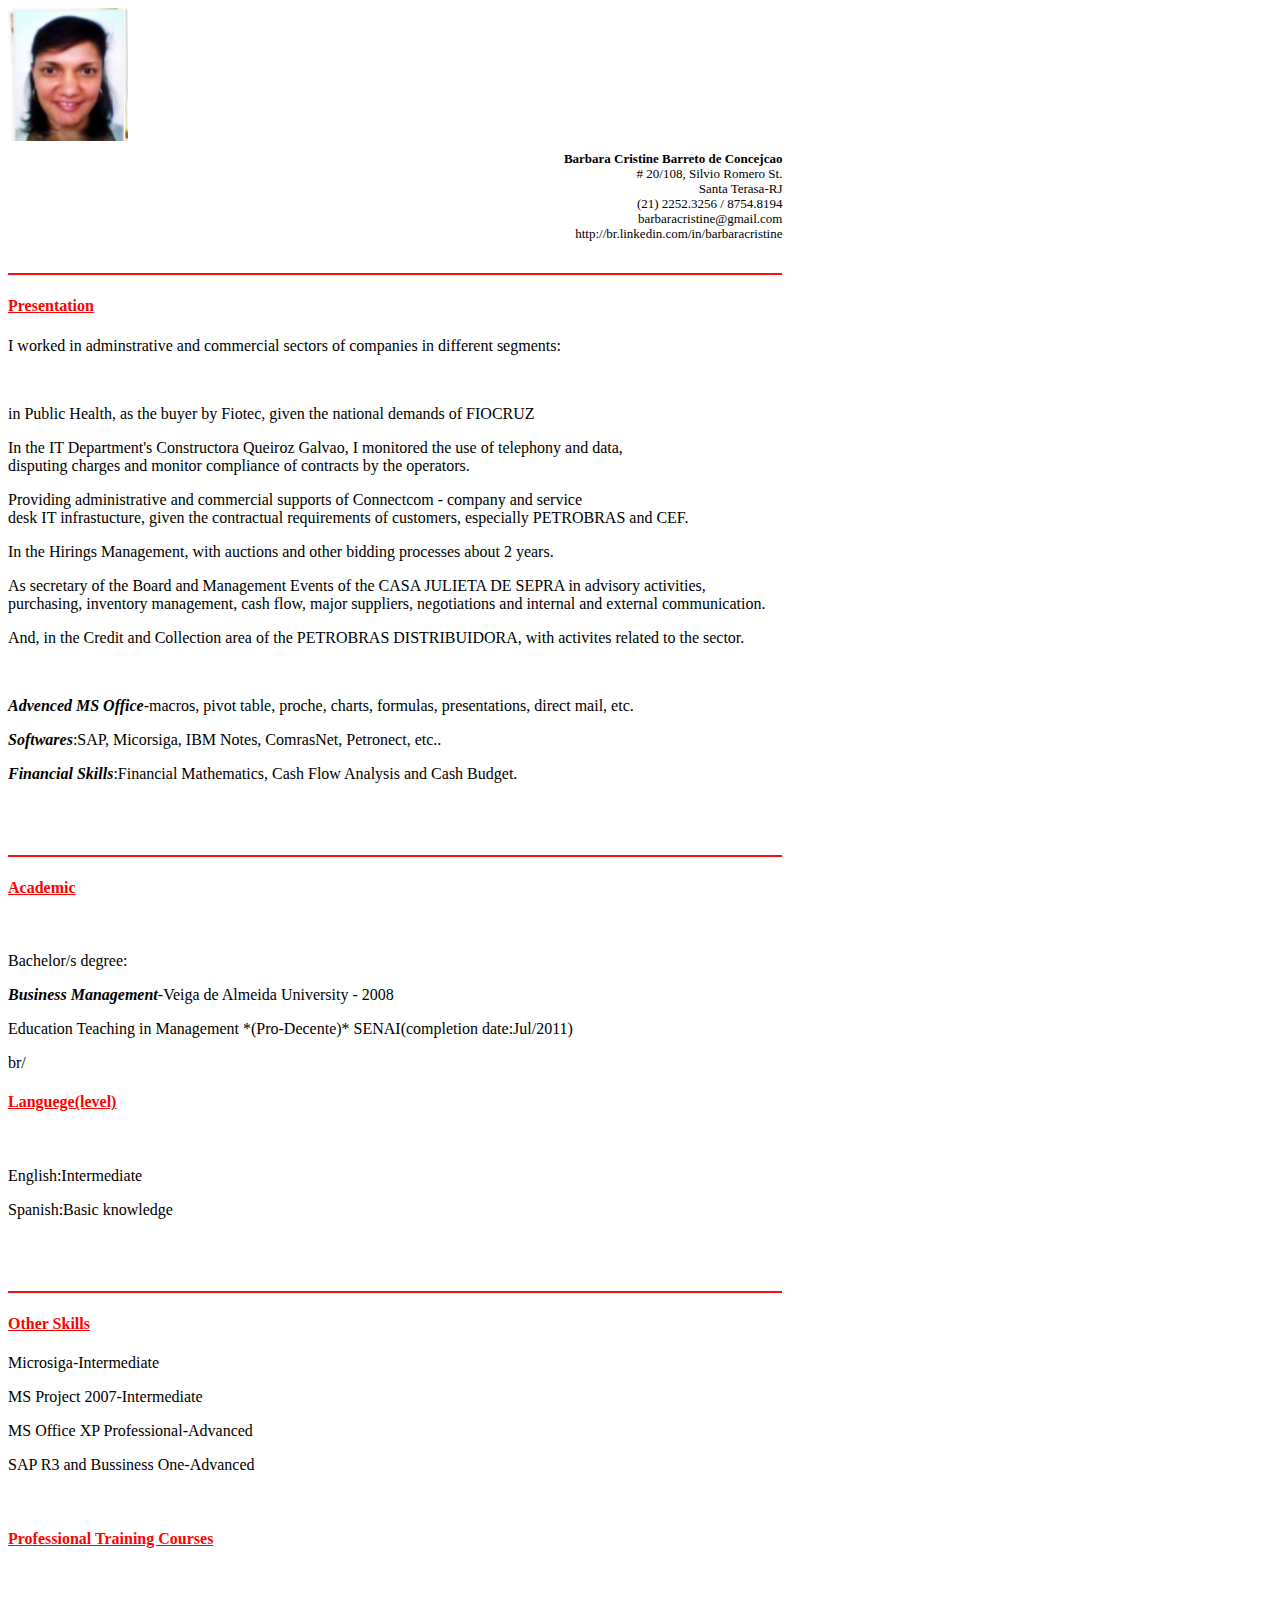
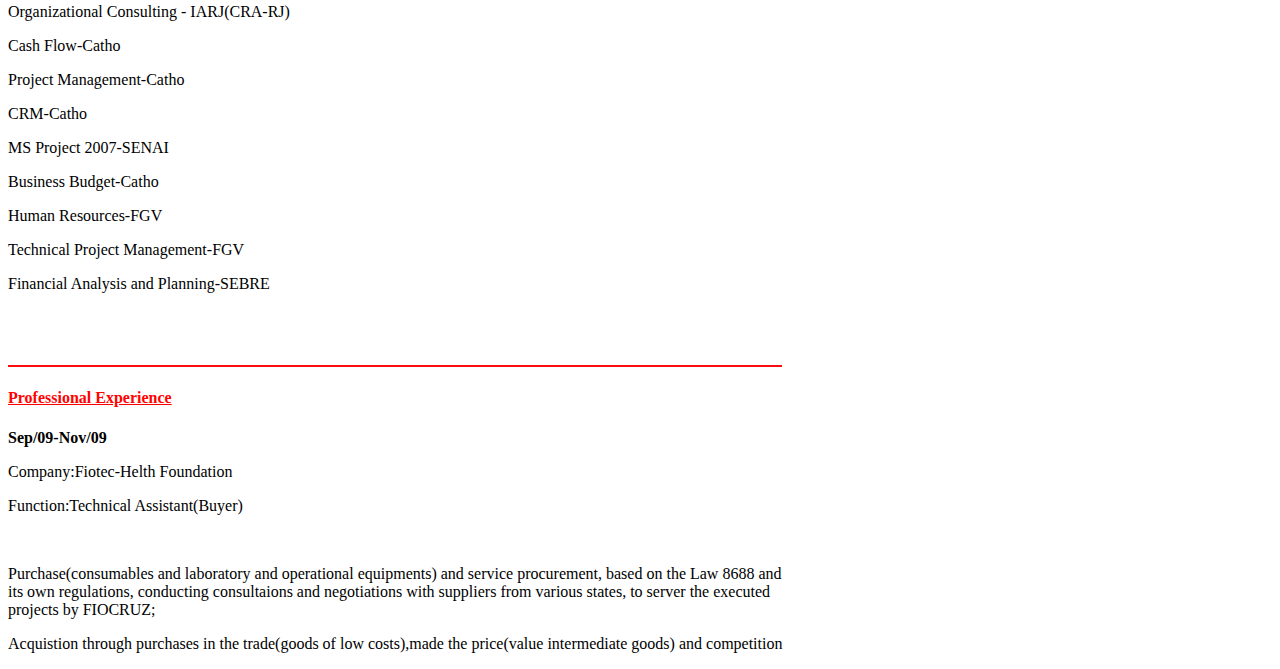
<file: assignment 2.html>
<!DOCTYPE html>
<html lang="en">
<head>
    <meta charset="UTF-8">
    <title>CV</title>
    <link rel="stylesheet" type="text/css" href="css/lab.css"/>
</head>


<body>
<img src="images/Capture.PNG">

<p class="paragraph">
    <b>Barbara Cristine Barreto de Concejcao</b></p>
<p class="paragraph"># 20/108, Silvio Romero St.</p>
<p class="paragraph">Santa Terasa-RJ</p>
<p class="paragraph">(21) 2252.3256 / 8754.8194 </p>
<p class="paragraph">barbaracristine@gmail.com</p>
<p class="paragraph">
    http://br.linkedin.com/in/barbaracristine</p>

<h5>asd</h5>
<h4>Presentation</h4>
    <p>     I worked in adminstrative and commercial sectors of companies in different segments:</p>
    <p><br/></p>
    <p>in Public Health, as the buyer by Fiotec, given the national demands of FIOCRUZ</p>
    <p>In the IT Department's Constructora Queiroz Galvao, I monitored the use of telephony and data,<br/>disputing charges and monitor compliance of contracts by the operators.</p>
    <p>Providing administrative and commercial supports of Connectcom - company and service<br/>desk IT infrastucture, given the contractual requirements of customers, especially PETROBRAS and CEF.</p>
    <p>In the Hirings Management, with auctions and other bidding processes about 2 years.</p>
    <p>As secretary of the Board and Management Events of the CASA JULIETA DE SEPRA in advisory activities,<br/>purchasing, inventory management, cash flow, major suppliers, negotiations and internal and external communication.</p>
    <p>And, in the Credit and Collection area of the PETROBRAS DISTRIBUIDORA, with activites related to the sector.</p>
    <p><br/></p>
    <p><b><i>Advenced MS Office</i></b>-macros, pivot table, proche, charts, formulas, presentations, direct mail, etc.</p>
    <p><b><i>Softwares</i></b>:SAP, Micorsiga, IBM Notes, ComrasNet, Petronect, etc..</p>
    <p><b><i>Financial Skills</i></b>:Financial Mathematics, Cash Flow Analysis and Cash Budget.</p>
    <p><br/></p>
<h5>asd</h5>
<h4>Academic</h4>
    <p><br/></p>
    <p>Bachelor/s degree:</p>
    <p><b><i>Business Management</i></b>-Veiga de Almeida University - 2008</p>
    <p>Education Teaching in Management *(Pro-Decente)* SENAI(completion date:Jul/2011)</p>
    <p>br/</p>
    <h4>Languege(level)</h4>
    <p><br/></p>
    <p>English:Intermediate</p>
    <p>Spanish:Basic knowledge</p>
    <br/>
<h5>asd</h5>
<h4>Other Skills</h4>
    <p>Microsiga-Intermediate</p>
    <p>MS Project 2007-Intermediate</p>
    <p>MS Office XP Professional-Advanced</p>
    <p>SAP R3 and Bussiness One-Advanced</p>
    <p><br/></p>
    <h4>Professional Training Courses</h4>
    <p><br/></p>
    <p>Organizational Consulting - IARJ(CRA-RJ)</p>
    <p>Cash Flow-Catho</p>
    <p>Project Management-Catho</p>
    <p>CRM-Catho</p>
    <p>MS Project 2007-SENAI</p>
    <p>Business Budget-Catho</p>
    <p>Human Resources-FGV</p>
    <p>Technical Project Management-FGV</p>
    <p>Financial Analysis and Planning-SEBRE</p>
    <p><br/></p>
<h5>asd</h5>
<h4>Professional Experience</h4>
    <p><b>Sep/09-Nov/09</b></p>
    <p>Company:Fiotec-Helth Foundation</p>
    <p>Function:Technical Assistant(Buyer)</p>
    <p><br/></p>
    <p>Purchase(consumables and laboratory and operational equipments) and service procurement, based on the Law 8688 and<br/>its own regulations, conducting consultaions and negotiations with suppliers from various states, to server the executed<br/>projects by FIOCRUZ;</p>
    <p>Acquistion through purchases in the trade(goods of low costs),made the price(value intermediate goods) and competition</p>

</body>
</html>
</file>
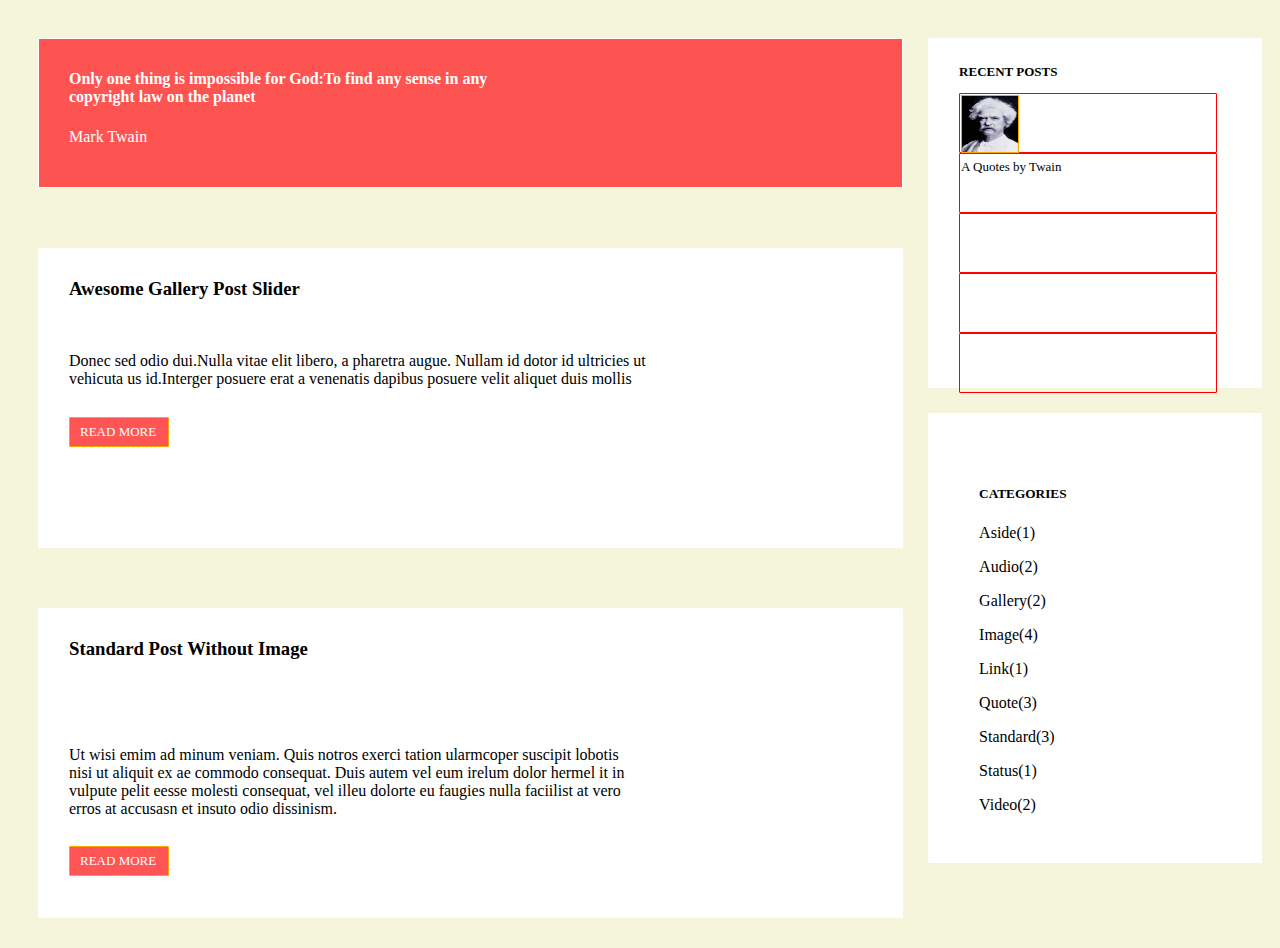
<file: assignment3.html>
<!DOCTYPE html>
<html lang="en">
<head>
    <meta charset="UTF-8">
    <title>assignment3</title>
    <link rel="stylesheet" href="css/as3.css">
</head>
    <body>

    <div class="recent">
        <h5 class="post">RECENT POSTS</h5>
        <div class="one">
            <div class="picture">

            <img src="images/twain.jfif" height="56px" width="56px">
            </div>
            <p class="post"> A Quotes by Twain</p>



        </div>
        <div class="two">



        </div>
        <div class="three">

        </div>
        <div class="four">
        </div>
        <div class="five"></div>


    </div>


    <div class="onlyone">
        <h4>Only one thing is impossible for God:To find any sense in any<br/>copyright law on the planet</h4>
        <p class="mark">Mark Twain</p>

    </div>


    <div class="awesome">
        <h3>Awesome Gallery Post Slider</h3>
        <p><br/></p>
        <p>Donec sed odio dui.Nulla vitae elit libero, a pharetra augue. Nullam id dotor id ultricies ut<br/>vehicuta us id.Interger posuere erat a venenatis dapibus posuere velit aliquet duis mollis</p>
        <div class="readmore">
            <p class="read">READ MORE</p>
        </div>
    </div>
    <div class="category">
        <h5>CATEGORIES</h5>
        <p>Aside(1)</p>
        <p>Audio(2)</p>
        <p>Gallery(2)</p>
        <p>Image(4)</p>
        <p>Link(1)</p>
        <p>Quote(3)</p>
        <p>Standard(3)</p>
        <p>Status(1)</p>
        <p>Video(2)</p>


    </div>
    <div class="standard">
        <h3>Standard Post Without Image</h3>
        <p><br/></p>
        <p><br/></p>
        <p>Ut wisi emim ad minum veniam. Quis notros exerci tation ularmcoper suscipit lobotis<br/>nisi ut aliquit ex ae commodo consequat. Duis autem vel eum irelum dolor hermel it in<br/>vulpute pelit eesse molesti consequat, vel illeu dolorte eu faugies nulla faciilist at vero<br/>erros at accusasn et insuto odio dissinism.</p>
        <div class="readmore">
            <p class="read">READ MORE</p>
        </div>
    </div>




</body>
</html>
</file>
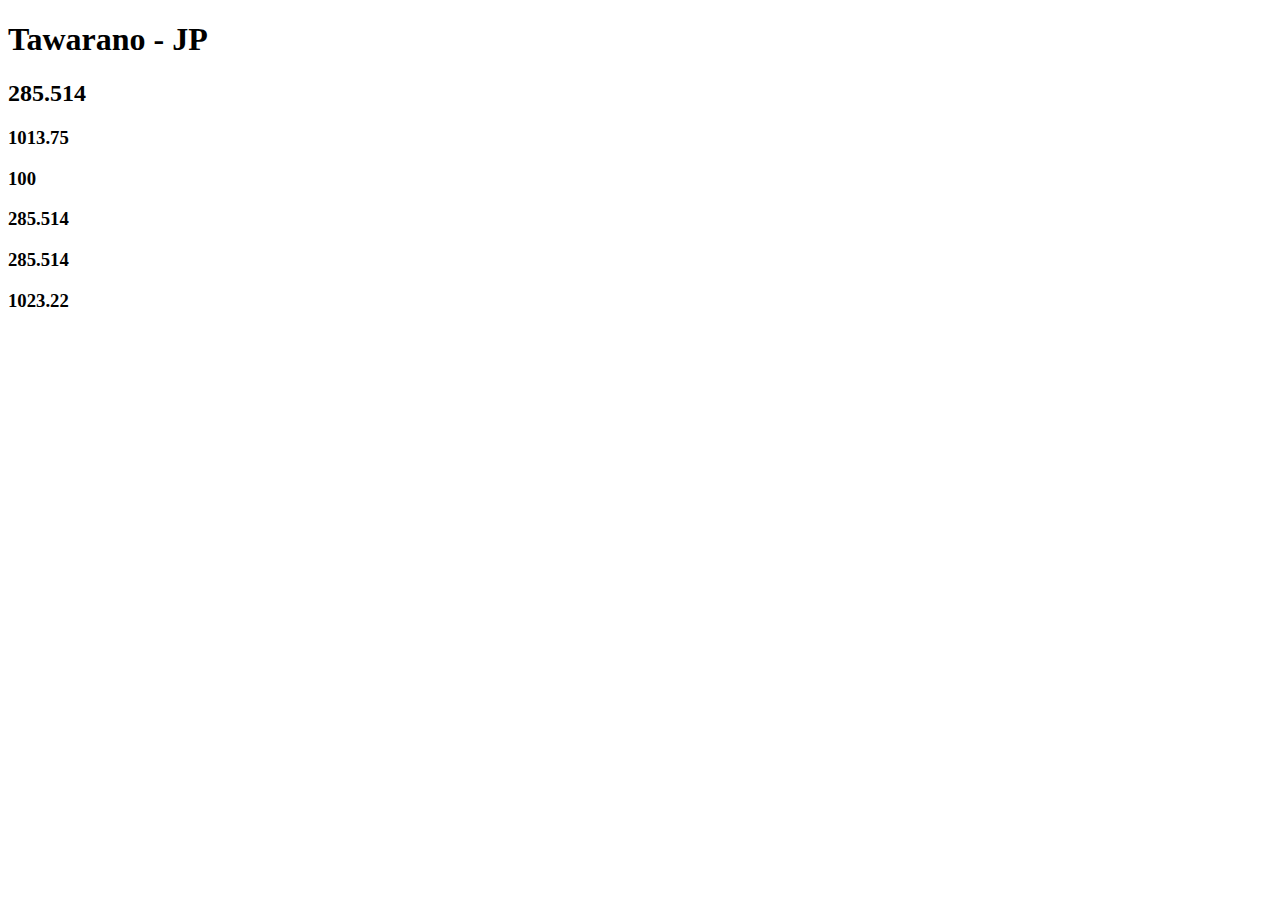
<file: assignment8.html>
<!DOCTYPE html>
<html lang="en">
<head>
    <meta charset="UTF-8">
    <title>Assignment 8</title>
</head>
<body>
<h1 id="city"></h1>
<h2 id="temp"></h2>
<h3 id="press"></h3>
<h3 id="hum"></h3>
<h3 id="temp_min"></h3>
<h3 id="temp_max"></h3>
<h3 id="sea_lv"></h3>
<script type="text/javascript">

    var currentWeather = {
        coord:{
            lon:139.01,
            lat:35.02
        },
        weather:
            [
                {
                    id :800,
                    main : "Clear" ,
                    description : "clear sky , icon : 01n"
                }
            ],
        base : "stations",
        main :{
            temp :285.514,
            pressure :1013.75,
            humidity :100,
            temp_min :285.514,
            temp_max :285.514,
            sea_level :1023.22,
            grnd_level :1013.75
        },
        wind :{
            speed :5.52,
            deg :311
        },
        clouds :{
            all :0
        },
        dt :1485792967,
        sys :{
            message :0.0025,
            country : "JP" ,
            sunrise :1485726240,
            sunset :1485763863
        },
        id :1907296,
        name : "Tawarano",
        cod :200
    }
    document.getElementById("city").innerText = currentWeather.name+" - "+currentWeather.sys.country
    document.getElementById("temp").innerText = currentWeather.main.temp;
    document.getElementById("press").innerText = currentWeather.main.pressure;
    document.getElementById("hum").innerText = currentWeather.main.humidity;
    document.getElementById("temp_min").innerText = currentWeather.main.temp_min;
    document.getElementById("temp_max").innerText = currentWeather.main.temp_max;
    document.getElementById("sea_lv").innerText = currentWeather.main.sea_level;
</script>
</body>
</html>
</file>
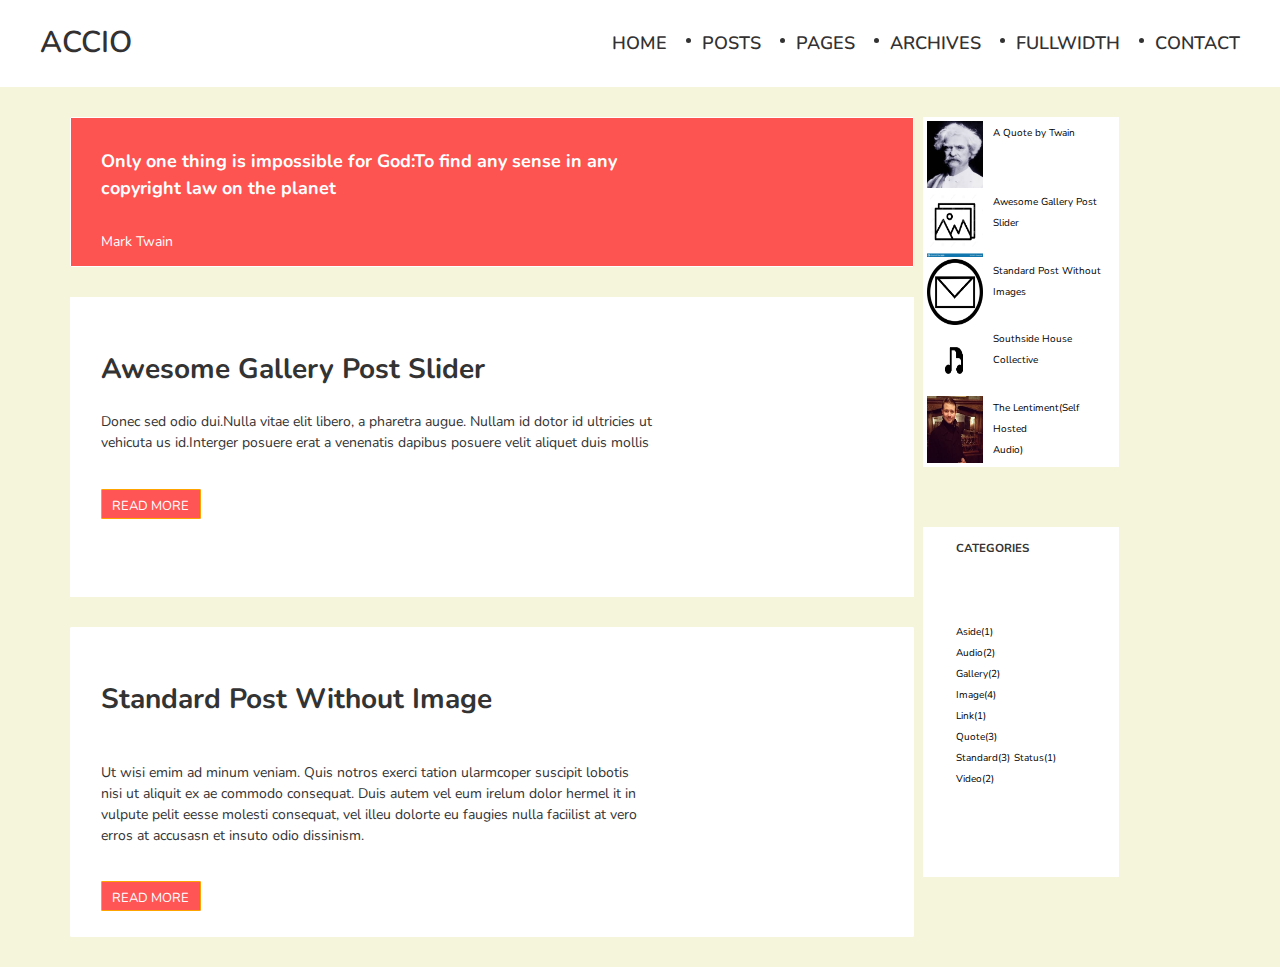
<file: bai3.html>
<!DOCTYPE html>
<html lang="en">
<head>
    <meta charset="UTF-8">
    <title>Layout Demo</title>
    <link rel="stylesheet" href="css/layout.css">
    <link href="https://fonts.googleapis.com/css2?family=Nunito:ital,wght@0,200;0,400;0,700;0,900;1,300&display=swap" rel="stylesheet">
</head>

<body>
    <header class="header">
        <div class="container">
            <div class="header-left">
                <a class="logo" href="#">ACCIO
                </a>

            </div>
            <div class="header-right">
                <ul class="menu">
                    <li><a href="#">Contact</a></li>
                    <li><a href="#">Fullwidth</a></li>
                    <li><a href="#">Archives</a></li>
                    <li><a href="#">Pages</a></li>
                    <li><a href="#">Posts</a></li>
                    <li><a href="#">Home</a></li>
                </ul>
            </div>
        </div>
    </header>
    <section class="main">
        <div class="container">
            <div class="content">
                <div class="recent">
                    <div class="one">
                        <div class="img">
                            <img src="images/twain.jfif" width="100%" height="100%">
                        </div>
                        <div class="word">
                            <a class="cat" href="#">A Quote by Twain</a>
                        </div>
                    </div>
                    <div class="two">
                        <div class="img">
                           <img src="images/thuvien.jpg" width="100%" height="100%">

                        </div>
                        <a class="cat" href="#">Awesome Gallery Post Slider</a>

                    </div>
                    <div class="three">
                        <div class="img">
                            <img src="images/post.png" width="100%" height="100%">

                        </div>
                        <a class="cat" href="#">Standard Post Without Images</a>

                    </div>
                    <div class="four">
                        <div class="img">
                            <img src="images/music.png" width="100%" height="100%">

                        </div>
                        <a class="cat" href="#">Southside House Collective</a>

                    </div>
                    <div class="five">
                        <div class="img">
                            <img src="images/lentiment.jfif" width="100%" height="100%">

                        </div>
                        <a class="cat" href="#">The Lentiment(Self Hosted <br/>Audio)</a>

                    </div>


                </div>
                <div class="post">

                </div>

                <div class="onlyone">
                    <h4>Only one thing is impossible for God:To find any sense in any<br/>copyright law on the planet</h4>
                    <p class="mark">Mark Twain</p>

                </div>
                <div class="awesome">
                <h1>Awesome Gallery Post Slider</h1>
                <p><br/></p>
                <p>Donec sed odio dui.Nulla vitae elit libero, a pharetra augue. Nullam id dotor id ultricies ut<br/>vehicuta us id.Interger posuere erat a venenatis dapibus posuere velit aliquet duis mollis</p>
                <div class="readmore">
                    <a class="read" href="#">READ MORE</a>
                </div>
            </div>
                <div class="category">
                    <h5>CATEGORIES</h5>
                    <p><br/></p>
                    <p><br/></p>
                    <p><br/></p>


                    <a class="cat" href="#">Aside(1)<br/></a>
                    <a class="cat" href="#">Audio(2)<br/></a>
                    <a class="cat" href="#">Gallery(2)<br/></a>
                    <a class="cat" href="#">Image(4)<br/></a>
                    <a class="cat" href="#">Link(1)<br/></a>
                    <a class="cat" href="#">Quote(3)<br/></a>
                    <a class="cat" href="#">Standard(3)</a>
                    <a class="cat" href="#">Status(1)<br/></a>
                    <a class="cat" href="#">Video(2)<br/></a>
                </div>
                <div class="standard">
                    <h1>Standard Post Without Image</h1>
                    <p><br/></p>
                    <p><br/></p>
                    <p>Ut wisi emim ad minum veniam. Quis notros exerci tation ularmcoper suscipit lobotis<br/>nisi ut aliquit ex ae commodo consequat. Duis autem vel eum irelum dolor hermel it in<br/>vulpute pelit eesse molesti consequat, vel illeu dolorte eu faugies nulla faciilist at vero<br/>erros at accusasn et insuto odio dissinism.</p>
                    <div class="readmore">
                        <a class="read" href="#">READ MORE</a>
                    </div>
                </div>

            </div>
            <aside class="sidebar">

            </aside>
        </div>
    </section>
    <footer class="footer">
        <div class="container">

        </div>
    </footer>
</body>
</html>
</file>
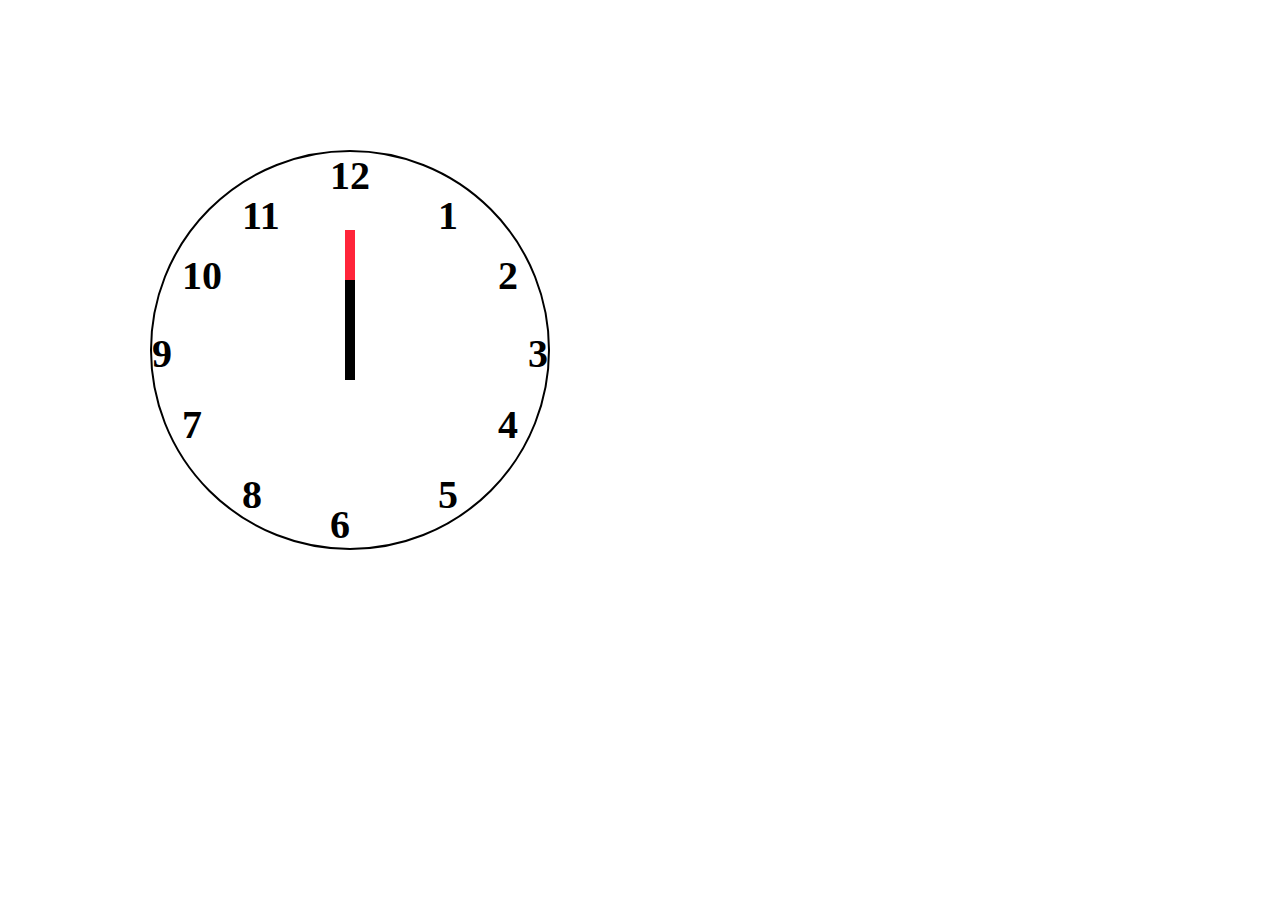
<file: clock.html>
<!DOCTYPE html>
<html lang="en">
<head>
    <meta charset="UTF-8">
    <title>Clock</title>
    <link rel="stylesheet" href="css/clock.css">
</head>
<body>
    <div class="clock">
        <span class="min" id="min12">12</span>
        <span class="min" id="min1">1</span>
        <span class="min" id="min2">2</span>
        <span class="min" id="min3">3</span>
        <span class="min" id="min4">4</span>
        <span class="min" id="min5">5</span>
        <span class="min" id="min6">6</span>
        <span class="min" id="min7">7</span>
        <span class="min" id="min8">8</span>
        <span class="min" id="min9">9</span>
        <span class="min" id="min10">10</span>
        <span class="min" id="min11">11</span>
        <div class="min-arrow" id="min-arrow"></div>
        <div class="hour-arrow" id="hour-arrow"></div>
    </div>
    <script type="text/javascript">
        var date = new Date();
        var hour = date.getHours()>12?date.getHours()-12:date.getHours();
        var min = date.getMinutes();
        var min_deg = min*6;
        var hour_deg= hour*30+min*0.5;
        setInterval(function () {
            min_deg+=6;
            document.getElementById("min-arrow").style.transform= "rotate("+min_deg+"deg)";
            document.getElementById("hour-arrow").style.transform= "rotate("+hour_deg+"deg)";

            if(min_deg>=360){
                min_deg= 0;
            }
            hour_deg+= 0.5;
            if(hour_deg>=360){
                hour_deg = 0;
            }
        },60000)
    </script>
</body>
</html>
</file>
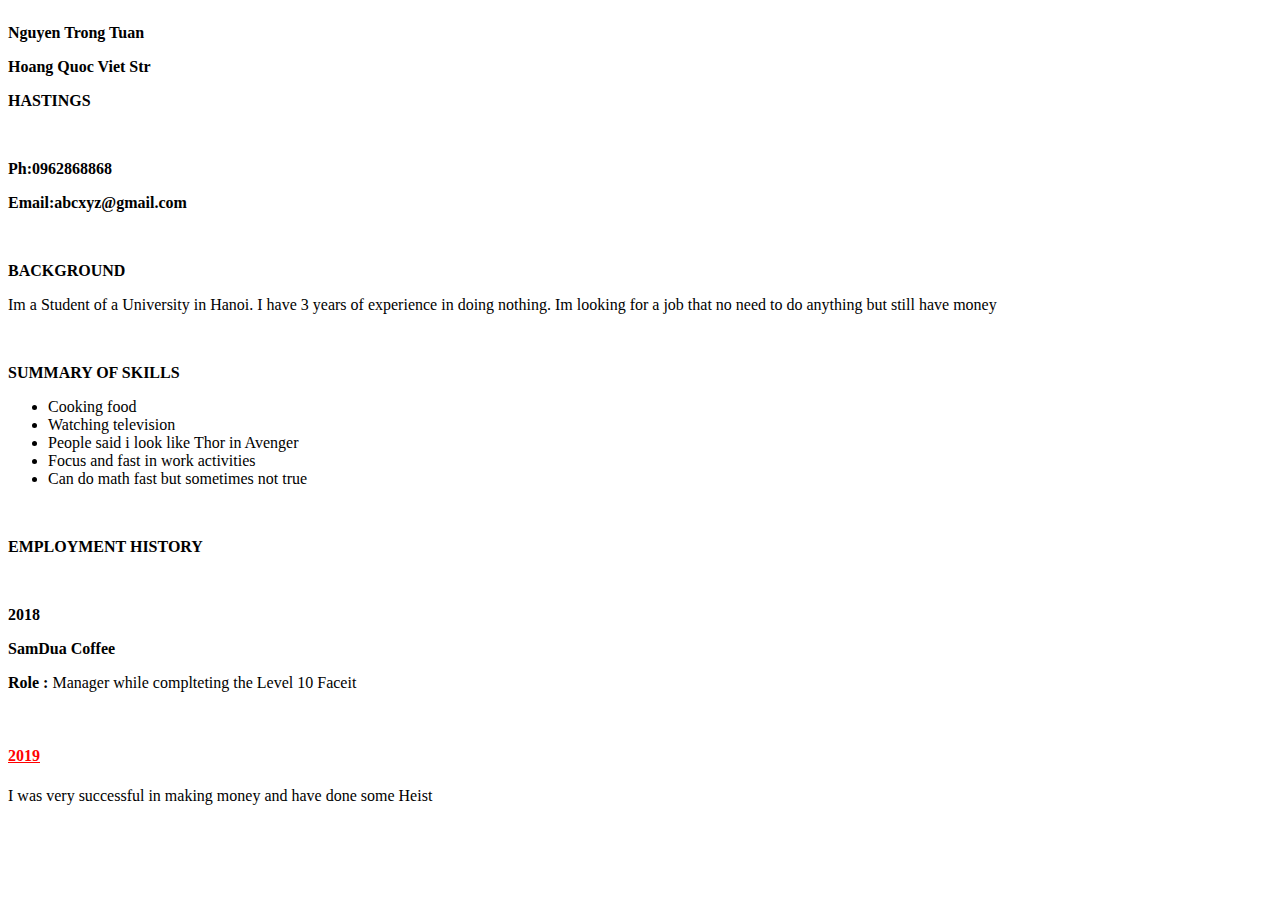
<file: CV.html>
<!DOCTYPE html>
<html lang="en">
<head>
    <meta charset="UTF-8">
    <title>CV</title>
    <link rel="stylesheet" type="text/css" href="css/lab.css"/>
</head>
<body>
    <p><b>Nguyen Trong Tuan</b></p>
    <p><b>Hoang Quoc Viet Str</b></p>
    <p><b>HASTINGS</b></p>
    <p><br/></p>
    <p><b>Ph:0962868868</b></p>
    <p><b>Email:abcxyz@gmail.com</b></p>
    <p><br/></p>
    <p><b>BACKGROUND</b></p>
    <p>Im a Student of a University in Hanoi. I have 3 years of experience in doing nothing. Im looking for a job that no need to do anything but still have money</p>
    <p><br/></p>
    <p><b>SUMMARY OF SKILLS</b></p>
    <ul>
        <li>Cooking food</li>
        <li>Watching television</li>
        <li>People said i look like Thor in Avenger</li>
        <li>Focus and fast in work activities</li>
        <li>Can do math fast but sometimes not true</li>
    </ul>
    <p><br/></p>

    <p><b>EMPLOYMENT HISTORY</b></p>
    <p><br/></p>
    <p><b>2018</b></p>
    <p><b>SamDua Coffee</b></p>
    <p><b>Role :</b> Manager while complteting the Level 10 Faceit</p>
    <p><br/></p>
    <h4><b>2019</b></h4>
    <p>I was very successful in making money and have done some Heist</p>

</body>
</html>
</file>
<file: demo_ajax.html>
<!DOCTYPE html>
<html lang="en">
<head>
    <meta charset="UTF-8">
    <title>Demo Ajax</title>
</head>
<select id="select">
    <option value="Hanoi">Hanoi</option>
    <option value="Saigon">Saigon</option>
    <option value="Haiphong">Haiphong</option>
</select>
<body>
<h1 id="city"></h1>
<h2 id="temp"></h2>
<h3 id="press"></h3>
<h3 id="hum"></h3>
<h3 id="temp_min"></h3>
<h3 id="temp_max"></h3>
<h3 id="sea_lv"></h3>
<script src="js/jquery.js"></script>
<script type="text/javascript">
   let api_url ="http://api.openweathermap.org/data/2.5/weather";
    $.ajax({
        url: api_url,
        method: "GET",
        data:{
            q:"Saigon,vietnam",
            appid:"09a71427c59d38d6a34f89b47d75975c",
            unit:"metric"
        },
        success: function (rs) {
            $("#city").text(rs.name+" - "+rs.sys.country);
            $("#temp").text(rs.main.temp);
            $("#press").text(rs.main.pressure);
            $("#hum").text(rs.main.humidity);
            $("#temp_min").text(rs.main.temp_min);
            $("#temp_max").text(rs.main.temp_max);
            $("#sea_lv").text(rs.main.sea_level);
        }
    });
    $("#select").bind("change",function () {
        let value = $(this).val();
        $.ajax({
            url: api_url,
            method: "GET",
            data:{
                q: value,
                appid:"09a71427c59d38d6a34f89b47d75975c",
                unit:"metric",
            },
            success: function (rs) {
                $("#city").text(rs.name+" - "+rs.sys.country);
                $("#temp").text(rs.main.temp);
                $("#press").text(rs.main.pressure);
                $("#hum").text(rs.main.humidity);
                $("#temp_min").text(rs.main.temp_min);
                $("#temp_max").text(rs.main.temp_max);
                $("#sea_lv").text(rs.main.sea_level);
            }
        });
    })

</script>
</body>
</html>
</file>
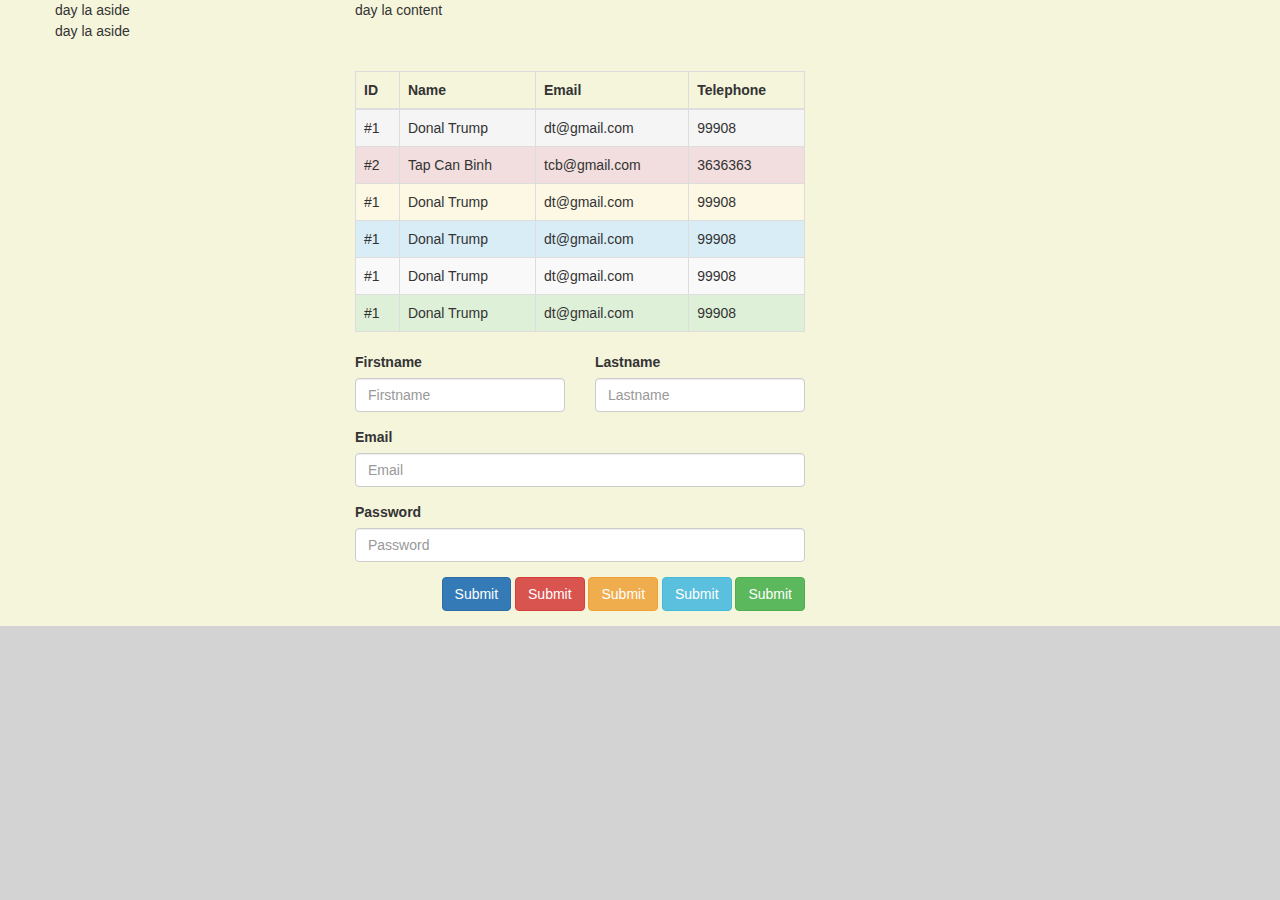
<file: demo_bootstrap.html>
<!DOCTYPE html>
<html lang="en">
<head>
    <meta charset="UTF-8">
    <title>Demo Bootstrap</title>
    <link rel="stylesheet" href="lib/bootstrap/css/bootstrap.css"/>
    <link rel="stylesheet" href="css/custom.css"/>
</head>
<body>
    <header class="section">
        <div class="container">

        </div>
    </header>
    <section class="main section">
        <div class="container">
            <div class="row">
                <aside class="col-md-3">
                    day la aside
                </aside>
                <div class="col-md-9">
                    day la content
                </div>
                <aside class="col-md-3">
                    day la aside
                </aside>
                <div class="content col-md-6">
                    <table class="table table-bordered table-striped table-hover">
                        <thead>
                            <th>ID</th>
                            <th>Name</th>
                            <th>Email</th>
                            <th>Telephone</th>
                        </thead>
                        <tbody>
                            <tr class="active">
                                <td>#1</td>
                                <td>Donal Trump</td>
                                <td>dt@gmail.com</td>
                                <td>99908</td>
                            </tr>
                            <tr class="danger">
                                <td>#2</td>
                                <td>Tap Can Binh</td>
                                <td>tcb@gmail.com</td>
                                <td>3636363</td>
                            </tr>
                            <tr class="warning">
                                <td>#1</td>
                                <td>Donal Trump</td>
                                <td>dt@gmail.com</td>
                                <td>99908</td>
                            </tr>
                            <tr class="info">
                                <td>#1</td>
                                <td>Donal Trump</td>
                                <td>dt@gmail.com</td>
                                <td>99908</td>
                            </tr>
                            <tr>
                                <td>#1</td>
                                <td>Donal Trump</td>
                                <td>dt@gmail.com</td>
                                <td>99908</td>
                            </tr>
                            <tr class="success">
                                <td>#1</td>
                                <td>Donal Trump</td>
                                <td>dt@gmail.com</td>
                                <td>99908</td>
                            </tr>
                        </tbody>
                    </table>
                    <form method="GET" action="#">
                        <div class="form-group">
                            <div class="row">
                            <div class="col-md-6">
                                <label>Firstname</label>
                                <input class="form-control" type="firstname" name="firstname" placeholder="Firstname"/>
                            </div>
                            <div class="col-md-6">
                                <label>Lastname</label>
                                <input class="form-control" type="lastname" name="lastname" placeholder="Lastname"/>
                            </div>
                            </div>
                        </div>
                        <div class="form-group">
                            <label>Email</label>
                            <input class="form-control" type="email" name="email" placeholder="Email"/>
                        </div>
                        <div class="form-group">
                            <label>Password</label>
                            <input class="form-control" type="password" name="password" placeholder="Password"/>
                        </div>
                        <div class="form-group text-right">
                            <button type="submit" class="btn btn-primary">Submit</button>
                            <button type="submit" class="btn btn-danger">Submit</button>
                            <button type="submit" class="btn btn-warning">Submit</button>
                            <button type="submit" class="btn btn-info">Submit</button>
                            <button type="submit" class="btn btn-success">Submit</button>
                        </div>
                    </form>
                </div>
            </div>
        </div>
    </section>
    <footer class="section">
        <div class="container">
            <div class="modal fade" tabindex="-1" role="dialog">
                <div class="modal-dialog" role="document">
                    <div class="modal-content">
                        <div class="modal-header">
                            <label>SignIn</label>
                            <button type="button" class="close" data-dismiss="modal" aria-label="Close"><span aria-hidden="true">&times;</span></button>
                            <h4 class="modal-title">Modal title</h4>
                        </div>
                        <div class="modal-body">
                            <p>One fine body&hellip;</p>
                        </div>
                        <div class="modal-footer">
                            <button type="button" class="btn btn-default" data-dismiss="modal">Close</button>
                            <button type="button" class="btn btn-primary">Save changes</button>
                        </div>
                    </div>
                </div>
            </div>
        </div>
    </footer>
    <script type="text/javascript" src="js/jquery.js"></script>
    <script type="text/javascript" src="lib/bootstrap/js/bootstrap.js"></script>
</body>
</html>
</file>
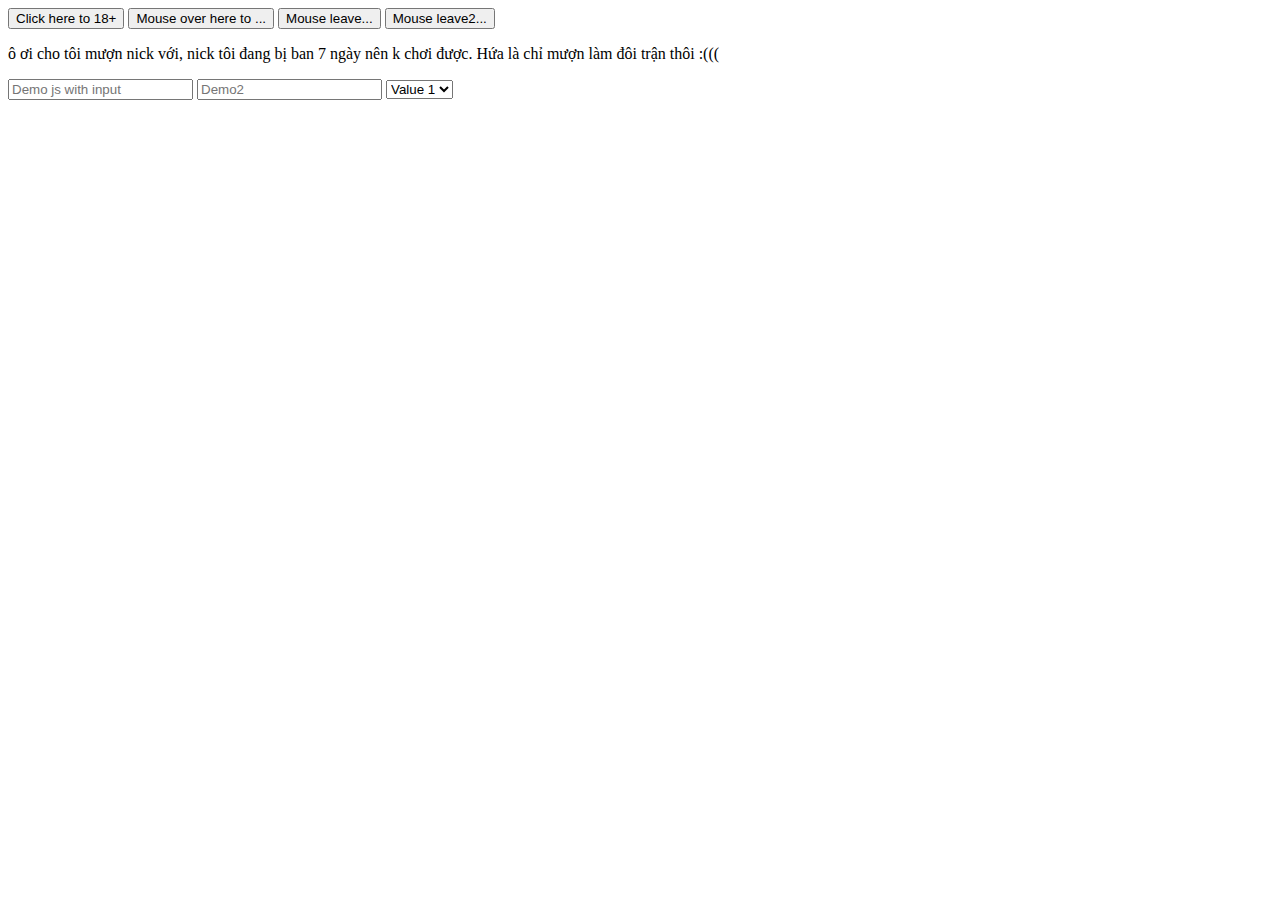
<file: demo_event.html>
<!DOCTYPE html>
<html lang="en">
<head>
    <meta charset="UTF-8">
    <title>Demo Event</title>
</head>
<body>
    <button onclick="clickHere()">Click here to 18+</button>
    <button onmouseover="mouseTo()">Mouse over here to ...</button>
    <button onmouseleave="mouseLeave(this)">Mouse leave...</button>
    <button onmouseleave="mouseLeave(this)">Mouse leave2...</button>
    <p onmouseleave="mouseLeave(this)">ô ơi cho tôi mượn nick với, nick tôi đang bị ban 7 ngày nên k chơi được. Hứa là chỉ mượn làm đôi trận thôi :(((</p>
    <input onkeyup="keyDown(this)" type="text" name="abc" placeholder="Demo js with input"/>
    <input onkeypress="keyPress(this)" type="text" placeholder="Demo2"/>
    <select name="select" onchange="select(this)">
        <option value="1">Value 1</option>
        <option value="2">Value 2</option>
    </select>

    <script type="text/javascript">
        function  clickHere() {
            alert("Bi lua roi, ko co dau!");
        }
        function mouseTo() {
            alert("Mouse enter...")
        }
        function mouseLeave(e) {
            alert(e.innerText);
        }
        function keyDown(e) {
            if (event.keyCode == 13) {
                alert("Vua nhan phim enter");
            } else {
                console.log(e.value);
            }
        }
        function keyPress(e) {
            console.log(e.value);
        }
        function select(e) {
            console.log("change value");

        }

    </script>
</body>
</html>
</file>
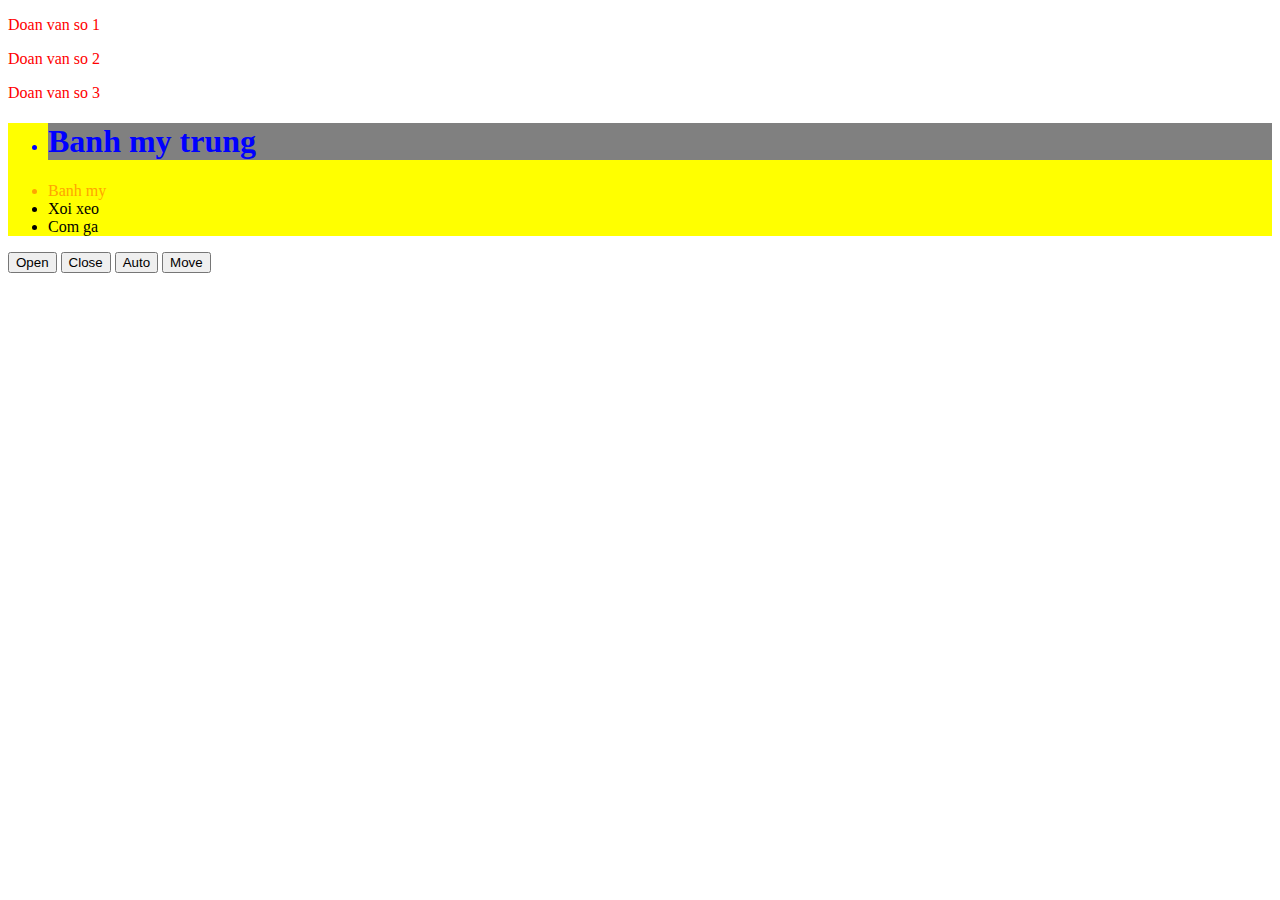
<file: demo_jquery.html>
<!DOCTYPE html>
<html lang="en">
<head>
    <meta charset="UTF-8">
    <title>Demo jQuery</title>
    <script src="js/jquery.js" type="text/javascript"></script>
</head>
<body>
    <p class="pp">Doan van so 1</p>
    <p class="pp">Doan van so 2</p>
    <p class="pp">Doan van so 3</p>
    <ul class="list">
        <li>Mi tom</li>
        <li>Banh my</li>
        <li>Xoi xeo</li>
        <li>Com ga</li>
    </ul>
    <button onclick="Open()">Open</button>
    <button onclick="Close()">Close</button>
    <button onclick="Auto()">Auto</button>
    <button class="move">Move</button>

    <script type="text/javascript">
    $(".pp").css("color","red");
    $("ul > li:first-child").css("color","green");
    $("ul li:first-child").next().css("color","orange");
    $("ul li:first-child").parent().css("background-color","yellow");
    $("ul > li:first-child").css({
        "color":"blue",
        "background-color":"gray"
    });
    //let txt = $("ul li:first-child").text()$("ul li:first-child").text()+" trung");
    $("ul li:first-child").text($("ul li:first-child").text()+" trung");
    $("ul li:first-child").html("<h1>Banh my trung</h1>");
    $("ul li:first-child").addClass("active");
    function Open() {
       // $("ul").show();
       // $(".list").fadeIn(1000);
        $(".list").slideDown(1000);
    }
    function Close() {
       // $("ul").hide();
        //$(".list").fadeOut(1000);
        $(".list").slideUp(1000);
    }
    function Auto() {
        // $("ul").toggle();
      //   $("ul").slideToggle();
        $("ul").fadeToggle();
    }
    /*function Move() {
        if ($("ul").hasClass("active")) {
            $("ul").animate({
                "margin-left": "0px"
            }, 500);
            $("ul").removeClass("active");

        } else {
            $("ul").animate({
                "margin-left": "200px"
            }, 500);
            $("ul").addClass("active");
        }
    }*/
    $(".move").bind("click",function () {
        if ($("ul").hasClass("active")) {
            $("ul").animate({
                "margin-left": "0px"
            }, 200);
            $("ul").removeClass("active");

        } else {
            $("ul").animate({
                "margin-left": "200px"
            }, 200);
            $("ul").addClass("active");
        }
    })
    $(".list").bind("mouseenter",function () {
        console.log("mouse enter list");
    });
</script>
</body>
</html>
</file>
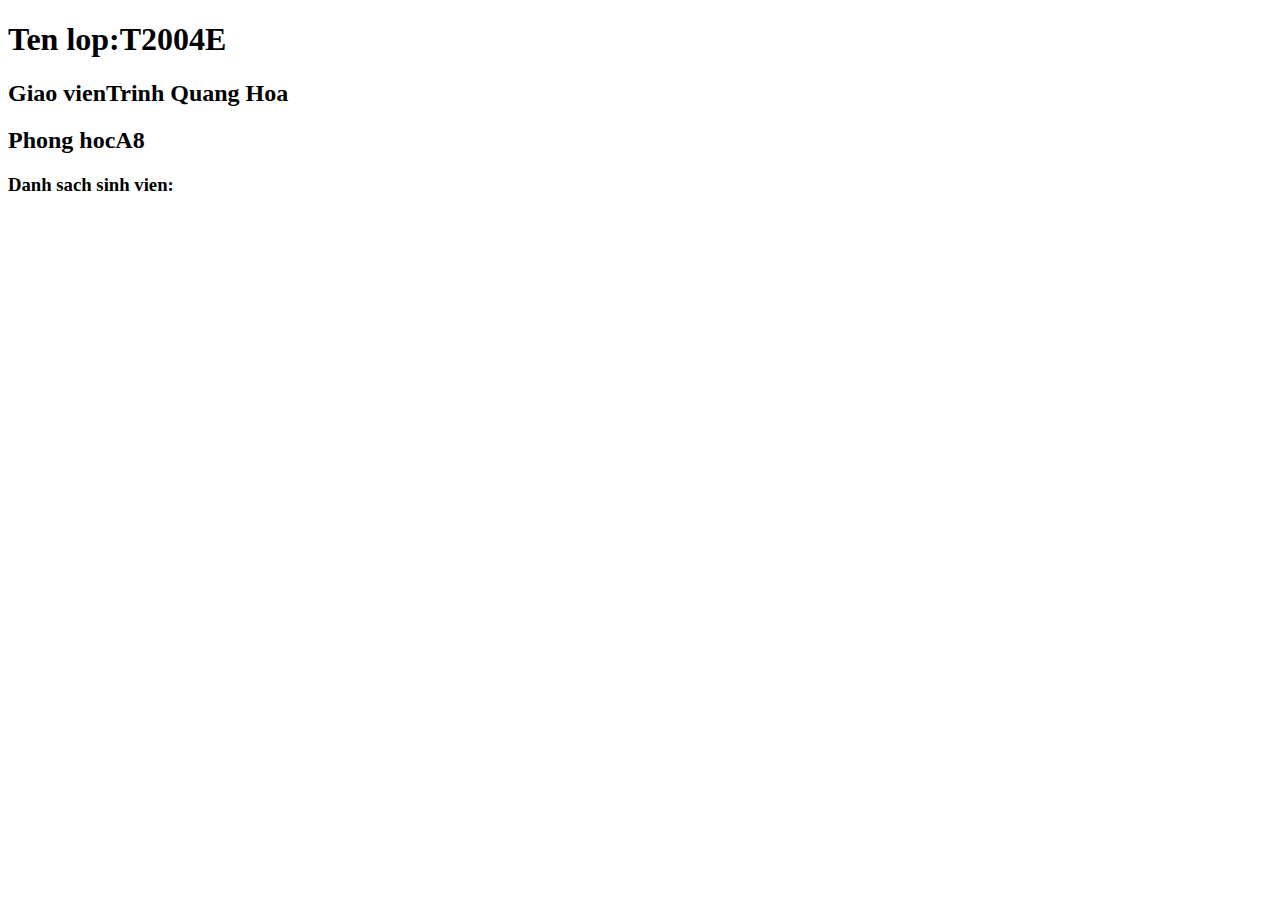
<file: demo_js_3.html>
<!DOCTYPE html>
<html lang="en">
<head>
    <meta charset="UTF-8">
    <title>Demo JS 3</title>
</head>
<body>
    <h1 id="heading">Ten lop:</h1>
    <h2 id="sub-heading1">Giao vien</h2>
    <h2 id="sub-heading2">Phong hoc</h2>
    <h3> Danh sach sinh vien:</h3>
    <ul id="students"></ul>

    <script type="text/javascript">
    let classObj = {
        name: "T2004E",
        room: "A8",
        teacher: {
            name: "Trinh Quang Hoa",
            age: 18
        },
        dssv:[
            {
                name: "Nguyen Van A",
                age: 19
            },
            {
                name: "Nguyen Van A",
                age: 19
            },
            {
                name: "Nguyen Van A",
                age: 19
            },
            {
                name: "Nguyen Van A",
                age: 19
            },
            {
                name: "Nguyen Van A",
                age: 19
            },
            {
                name: "Nguyen Van A",
                age: 19
            },
            {
                name: "Nguyen Van A",
                age: 19
            },
            {
                name: "Nguyen Van A",
                age: 19
            }
        ],

    }

    let h1 = document.getElementById("heading");
   // console.log(h1.innerText);
 //   h1.innerText = "xin chao cac ban";
 //   h1.style.color = "red";
 //   h1.style.backgroundColor = "yellow";
 //   h1.style.borderBottom = "1px solid green";
  //  h1.innerHTML = "<i>"+h1.innerText+"</i>"
        h1.innerText = h1.innerText+ classObj.name;
        let h2_s1 = document.getElementById("sub-heading1");
        h2_s1.innerText = h2_s1.innerText+ classObj.teacher.name;
        let h2_s2 = document.getElementById("sub-heading2");
        h2_s2.innerText = h2_s2.innerText+ classObj.room;
        let ul = document.getElementById("students");
        classObj.dssv.map(function (e) {
            let li = "<li>"+e.name+"</li>";
            h2_s2.innerHTML = "<i>"+h2.innerText+"</i>"
        });
</script>

</body>
</html>
</file>
<file: css/lab.css>
body{
    position: absolute;
    z-index: 999;
}

h4{

    color : rgb(255, 2, 2);
    text-decoration: underline red;

}
h5{
    border-bottom: 2px solid #fd0e0e;
    color: white;

}
.paragraph {
    text-align: right;
    font-size: small;
    line-height: 2px;

}
<style>
 #content{
     width: 960px;
     margin: 0px auto;
     </style>
</file>
<file: css/as3.css>
.onlyone{
    width: calc(70% - 20px);
    height: 150px;
    float: left;
    border: 1px solid white;
    padding: 10px 5px 10px 30px;
    /*padding-top:20px;
    padding-right:15px;
    padding-bottom:10px
    padding-left:5px
     */
    background-color: rgba(255, 60, 60, 0.87);

    margin-right: 1px;
    margin-top: 30px;

    margin-bottom: 30px;

    margin-left: 30px;



    box-sizing: border-box;
    border-radius: 1px;
    /*background-color: ;
     opacity: 0.5;
     */
    position: relative;
}
.awesome{
    width: calc(70% - 20px);
    height: 300px;
    float: left;
    border: 1px solid white;
    padding: 10px 5px 10px 30px;
    background-color: white;

    /*padding-top:20px;
    padding-right:15px;
    padding-bottom:10px
    padding-left:5px
     */
    margin-right: 1px;
    margin-top: 30px;

    margin-bottom: 30px;

    margin-left: 30px;

    box-sizing: border-box;
    border-radius: 1px;
    /*background-color: ;
     opacity: 0.5;
     */
    position: relative;

}
.standard{
    width: calc(70% - 20px);
    height: 310px;
    float: left;
    border: 1px solid white;
    padding: 10px 5px 10px 30px;
    background-color: white;


    /*padding-top:20px;
    padding-right:15px;
    padding-bottom:10px
    padding-left:5px
     */
    margin-right: 1px;
    margin-top: 30px;

    margin-bottom: 30px;

    margin-left: 30px;

    box-sizing: border-box;
    border-radius: 1px;
    /*background-color: ;
     opacity: 0.5;
     */
    position: relative;
}
.recent{
    width: calc(28% - 20px);
    height: 350px;
    float: right;
    border: 1px solid white;
    padding: 10px 15px 10px 30px;
    /*padding-top:20px;
    padding-right:15px;
    padding-bottom:10px
    padding-left:5px
     */
    background-color: white;


    margin-right: 10px;
    margin-top: 30px;

    margin-bottom: 10px;

    margin-left: 0px;




    box-sizing: border-box;
    border-radius: 1px;
    /*background-color: ;
     opacity: 0.5;
     */
    position: relative;

}
.category{
    width: calc(28% - 20px);
    height: 450px;
    float: right;
    border: 1px solid white;
    padding: 50px 150px 10px 50px;
    /*padding-top:20px;
    padding-right:15px;
    padding-bottom:10px
    padding-left:5px
     */
    background-color: white;


    margin-right: 10px;
    margin-top: 15px;

    margin-bottom: 10px;

    margin-left: 0px;




    box-sizing: border-box;
    border-radius: 1px;
    /*background-color: ;
     opacity: 0.5;
     */
    position: relative;


}
.one{
    width: 90%;
    height: 60px;
    float: left;
    border: 1px solid red;
    padding: 1px 1px 1px 1px;
    /*padding-top:20px;
    padding-right:15px;
    padding-bottom:10px
    padding-left:5px
     */





    box-sizing: border-box;
    border-radius: 1px;
    /*background-color: ;
     opacity: 0.5;
     */
    position: relative;

}
.two{
    width: 90%;
    height: 60px;
    float: left;
    border: 1px solid red;
    padding: 1px 1px 1px 1px;
    /*padding-top:20px;
    padding-right:15px;
    padding-bottom:10px
    padding-left:5px
     */




    box-sizing: border-box;
    border-radius: 1px;
    /*background-color: ;
     opacity: 0.5;
     */
    position: relative;
}
.three{
    width: 90%;
    height: 60px;
    float: left;
    border: 1px solid red;
    padding: 1px 1px 1px 1px;
    /*padding-top:20px;
    padding-right:15px;
    padding-bottom:10px
    padding-left:5px
     */




    box-sizing: border-box;
    border-radius: 1px;
    /*background-color: ;
     opacity: 0.5;
     */
    position: relative;
}
.four{
    width: 90%;
    height: 60px;
    float: left;
    border: 1px solid red;
    padding: 1px 1px 1px 1px;
    /*padding-top:20px;
    padding-right:15px;
    padding-bottom:10px
    padding-left:5px
    */



    box-sizing: border-box;
    border-radius: 1px;
    /*background-color: ;
     opacity: 0.5;
     */
    position: relative;
}
.five{
    width: 90%;
    height: 60px;
    float: left;
    border: 1px solid red;
    padding: 1px 1px 1px 1px;
    /*padding-top:20px;
    padding-right:15px;
    padding-bottom:10px
    padding-left:5px
     */




    box-sizing: border-box;
    border-radius: 1px;
    /*background-color: ;
     opacity: 0.5;
     */
    position: relative;
}

.post{
line-height: 0.5px;
}
.body{
    back
}
h4{
    color: white;
}
.mark{
    color: white;
}
.readmore{
    width: 100px;
    height: 30px;
    float: left;
    border: 1px solid orange;
    padding: 1px 1px 1px 10px;
    /*padding-top:20px;
    padding-right:15px;
    padding-bottom:10px
    padding-left:5px
     */
    color: orange;
    bottom: 10%;
    background-color: rgba(255, 60, 60, 0.87);

    margin-right: 1px;
    margin-top: 40px;

    margin-bottom: 30px;

    margin-left: 0px;



    box-sizing: border-box;
    border-radius: 1px;
    /*background-color: ;
     opacity: 0.5;
     */
    position: relative;
}
.read{
    color: white;
    line-height: 0.5px;
    font-size: small;
}
body{
    background-color: beige;
}
.post{
    line-height: 1px;
    font-size: small;
}
.picture{
    width: 56px;
    height: 56px;
    border: 1px solid orange;
}
.text{
    width: 50px;
    height: 56px;
    border: 1px solid green;
}
</file>
<file: css/layout.css>
*{
    padding: 0;
    margin: 0;
    box-sizing: border-box;
}
body{
    font-family: 'Nunito', sans-serif;
    font-size: 14px;
    background-color: beige;
    color: #333333;
    font-weight: 400;
    line-height: 1.5;
}
a{
    text-decoration: none;
}
img{
    max-width: 100%;
}
.header, .main, .footer{
    float:left;
    width: 100%;
}
.container{
    width: 1200px;
    margin: 0 auto;
}
.header-left{
    float: left;
    width: 20%;
}
.header-right{
    float: right;
    width: 60%;
}
.content{
    float: left;
    width: 90%;
}
.sidebar{
    float: right;
    width: 10%;
}
.header{
    background-color: white;
    padding: 20px 0;
}
.logo{
    font-size: 30px;
    font-weight: 600;
    color: #333131;
}
.menu li{
    float: right;
    margin-left: 35px;
    padding: 10px 0;
}
.menu li:last-child{
    list-style: none;
}
.menu li a{
    float: left;
    font-size: 18px;
    text-transform: uppercase;
    color: #333131;
    font-weight: 600;
}
/*as3*/

.recent {
    width: calc(20% - 20px);
    height: 350px;
    float: right;
    border: 3px solid white;

    margin-right: 1px;
    margin-top: 30px;

    margin-bottom: 30px;

    margin-left: 0px;
    /*padding-top:20px;
    padding-right:15px;
    padding-bottom:10px
    padding-left:5px
     */
    background-color: white;
}
.awesome {
    width: calc(80% - 20px);
    height: 300px;
    float: left;
    border: 1px solid white;
    padding: 50px 5px 10px 30px;
    background-color: white;
    margin-left: 30px;
}
.category {
    width: calc(20% - 20px);
    height: 350px;
    float: right;
    border: 3px solid white;
    padding: 10px 15px 10px 30px;
    margin-right: 1px;
    margin-top: 30px;

    margin-bottom: 30px;

    margin-left: 0px;
    /*padding-top:20px;
    padding-right:15px;
    padding-bottom:10px
    padding-left:5px
     */
    background-color: white;
}
.standard{
    width: calc(80% - 20px);
    height: 310px;
    float: left;
    border: 1px solid white;
    padding: 50px 5px 10px 30px;
    background-color: white;


    /*padding-top:20px;
    padding-right:15px;
    padding-bottom:10px
    padding-left:5px
     */
    margin-right: 1px;
    margin-top: 30px;

    margin-bottom: 30px;

    margin-left: 30px;

    box-sizing: border-box;
    border-radius: 1px;
    /*background-color: ;
     opacity: 0.5;
     */
    position: relative;
}
.onlyone{
    width: calc(80% - 20px);
    height: 150px;
    float: left;
    border: 1px solid white;
    padding: 30px 5px 10px 30px;
    /*padding-top:20px;
    padding-right:15px;
    padding-bottom:10px
    padding-left:5px
     */
    background-color: rgba(255, 60, 60, 0.87);

    margin-right: 1px;
    margin-top: 30px;

    margin-bottom: 30px;

    margin-left: 30px;



    box-sizing: border-box;
    border-radius: 1px;
    /*background-color: ;
     opacity: 0.5;
     */
    position: relative;
}
h4 {
    color: white;
    font-size: large;
}
.mark{
    color: white;
    line-height: 80px;
}
.readmore{
    width: 100px;
    height: 30px;
    float: left;
    border: 1px solid orange;
    padding: 5px 10px 10px 10px;
    /*padding-top:20px;
    padding-right:15px;
    padding-bottom:10px
    padding-left:5px
     */
    color: orange;
    bottom: 10%;
    background-color: rgba(255, 60, 60, 0.87);

    margin-right: 1px;
    margin-top: 60px;

    margin-bottom: 30px;

    margin-left: 0px;



    box-sizing: border-box;
    border-radius: 1px;
    /*background-color: ;
     opacity: 0.5;
     */
    position: relative;
}
.read{
    color: white;
    line-height: 0.5px;
    font-size: small;
}
.cat{
    line-height: 10px;
    color: black;
    font-size: 10px;
}
.one {
    width: 100%;
    height: 20%;
    float: left;

    padding: 1px 1px 1px 1px;
    margin: 0;
}
.img{
    width: 30%;
    height: 100%;
    float: left;

    margin-right: 10px;
}
.two{
    width: 100%;
    height: 20%;
    float: left;

    padding: 1px 1px 1px 1px;
    margin: 0;
}
.three{
    width: 100%;
    height: 20%;
    float: left;

    padding: 1px 1px 1px 1px;
    margin: 0;
}
.four{
    width: 100%;
    height: 20%;
    float: left;

    padding: 1px 1px 1px 1px;
    margin: 0;
}
.five{
    width: 100%;
    height: 20%;
    float: left;

    padding: 1px 1px 1px 1px;
    margin: 0;
}
</file>
<file: css/clock.css>
*{
    margin: 0;
    padding: 0;
    box-sizing: border-box;
    transition: all 150ms;
}
.clock {
    float: left;
    width: 400px;
    height: 400px;
    border: 2px solid black;
    border-radius: 100%;
    position: relative;
    margin: 150px;
}
.min{
    font-size: 40px;
    font-weight: 700;
    position: absolute;
}
#min12{
    top:0;
    left: calc(50% - 20px);

}
#min1{
    top: 40px;
    right: 90px;
}
#min2{
    top: 100px;
    right: 30px;
}
#min3{
    top:calc(50% - 20px);
    right: 0;
}
#min4{
    bottom: 100px;
    right: 30px;
}
#min5{
    bottom: 30px;
    right: 90px;
}
#min6{
    bottom: 0;
    left: calc(50% - 20px);
}
#min7{
    bottom: 100px;
    left:30px
}
#min8{
    bottom: 30px;
    left: 90px;
}
#min9{
    top:calc(50% - 20px);
    left: 0;
}
#min10{
    top: 100px;
    left: 30px;
}
#min11{
    top: 40px;
    left: 90px;
}
.min-arrow{
    width: 10px;
    height: 150px;
    background-color: #ff253a;
    position: absolute;
    bottom: calc(50% - 30px);
    left: calc(50% - 5px);
    /*transform: rotate(-90deg);*/
    transform-origin: bottom;
}
.hour-arrow{
    width: 10px;
    height: 100px;
    background-color: black;
    position: absolute;
    bottom: calc(50% - 30px);
    left: calc(50% - 5px);
    transform-origin: bottom;
}
</file>
<file: css/custom.css>
*{
    padding: 0;
    margin: 0;
    box-sizing: border-box;
}
body{
    font-family: 'Nunito Sans', sans-serif;
    font-size: 14px;
    color: #333333;
    background-color: #d3d3d3;
    font-weight: 400;
    line-height: 1.5;
}
img{
    max-width: 100%;
}
.header,.main,.footer{
    float: left;
    width: 100%;
    background-color: beige;

}
.container{
    width: 1200px;
    margin: 0 auto;

}
.header-left{
    float: left;
    width: 20%;
}
.header-right{
    float: right;
    width: 60%;
}
.content{
    float: left;
    width: 40%;
    padding-top: 50px;
}
.form{
    float: right;
    width: 60%;
    padding-top: 50px;
    margin-top: 20px;
}
.header{
    padding: 20px 0;
    background-color: #ffffff;
}
.logo {
    font-size: 30px;
    font-weight: 700px;
    color: #333131;
}
.menu li{
    float: right;
    margin-left: 35px;
    padding: 10px 0;
    list-style: none;
}
.menu li a{
    float: left;
    width: 100%;
    font-size: 16px;
    color: #333131;
    font-weight: 600;
    text-decoration: none;
}
.input-text{
    width: 300px;
    height: 32px;
    color: #333333;
    background-color: #fff;
    border: 1px solid #cccccc;
    font-size: 14px;
    line-height: 1.5;
    padding: 5px 10px;
}
.map{
    margin: 150px;
    margin-top: 50px;
}
</file>
